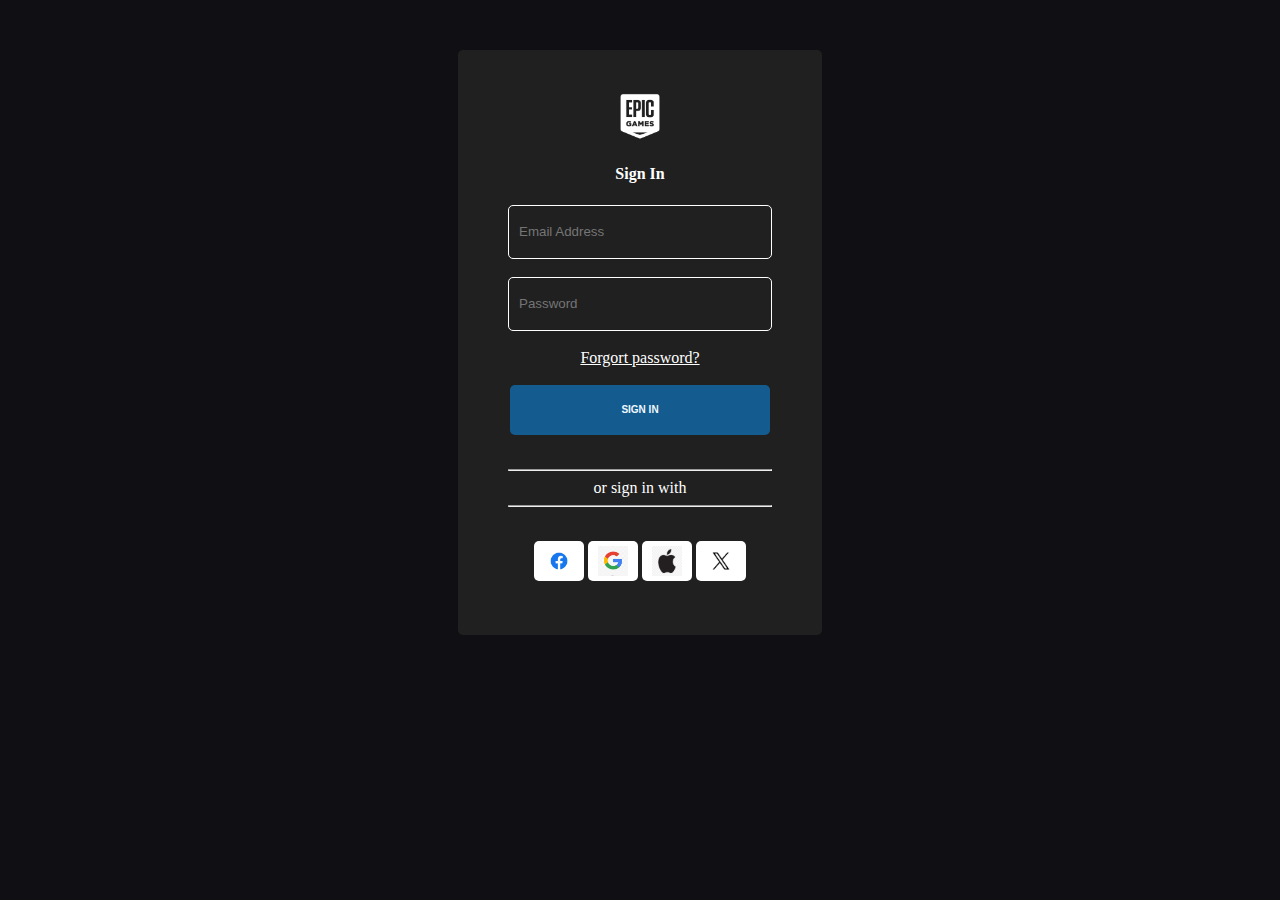
<file: sign.html>
<!DOCTYPE html>
<html lang="en">
<head>
    <meta charset="UTF-8">
    <meta name="viewport" content="width=device-width, initial-scale=1.0">
    <title>unrealengine.com</title>
    <link rel="icon" href="img/EPIC-LOGO.png"/>
    <link rel="stylesheet" href="sign.css"/>
</head>
<body>
    <div id="main">
        <div class="sign-info">

            <a class="epic-logo" href="index.html"><img src="img/EPIC-LOGO.png" alt="Epic" width="50" height="50"></a>

            <h4>Sign In</h4>

            <form>
                <input type="email" name="email" placeholder="Email Address"/>
                <br><br>
                <input type="password" name="password" placeholder="Password"/>
            </form>

            <br>
            <a href="#" class="pwd">Forgort password?</a>
            <br><br>
            <a href="#" class="button"><button>SIGN IN</button></a>
            <br><br>
            <p><hr> or sign in with <hr></p>
            <br>
            <a href="https://www.facebook.com/" target="_blank"><img src="img/fb.webp" alt="facebook-icon" class="a-icon"></a>
            <a href="https://accounts.google.com/v3/signin/identifier?continue=https%3A%2F%2Fmail.google.com%2Fmail%2Fu%2F0%2F&emr=1&followup=https%3A%2F%2Fmail.google.com%2Fmail%2Fu%2F0%2F&ifkv=AcMMx-cNHCw-j4WhwwqkVEMoYsFT5abPGxOVMZ-5LHzxE5bGpCfkF22d4xYVbwGjrgcTG7HgKxZtfA&osid=1&passive=1209600&service=mail&flowName=GlifWebSignIn&flowEntry=ServiceLogin&dsh=S655948535%3A1731480798819554&ddm=1" 
               target="_blank"><img src="img/google-icon.webp" alt="google-icon" class="a-icon"></a>
            <a href="https://account.apple.com/" target="_blank"><img src="img/apple-logo.png" alt="apple-icon" class="a-icon"></a>
            <a href="https://x.com/?lang=en" target="_blank"><img src="img/x.avif" alt="X-icon" class="a-icon"></a>
        </div>
    </div>
</body>
</html>
</file>
<file: sign.css>
body{
    background-color: #101014;
}

#main{
    color: white;
    margin-top: 50px;
    display: flex;
    justify-content: center;
    align-items: center;
    gap: 0px;
}

.sign-info{
    background-color: #202020;
    border-radius: 5px;
    padding: 50px;
    padding-top: 40px;
    text-align: center;
}

#main .sign-info form input{
    background-color: #202020;
    padding-left: 10px; 
    height: 50px;
    width: 250px;
    border: 1px solid white;
    border-radius: 5px;
}

#main .sign-info .button button{
    color: aliceblue;
    font-size: 10px;
    font-weight: bolder;
    background-color: #145c8f;
    height: 50px;
    width: 260px;  
    border: 0px;
    border-radius: 5px;
}

#main .sign-info .pwd{
    color: white;
}

#main .sign-info .a-icon{
    height: 30px;
    width: 30px;
    background-color: white;
    border-radius: 5px;
    padding: 5px 10px 5px 10px;
}
</file>
